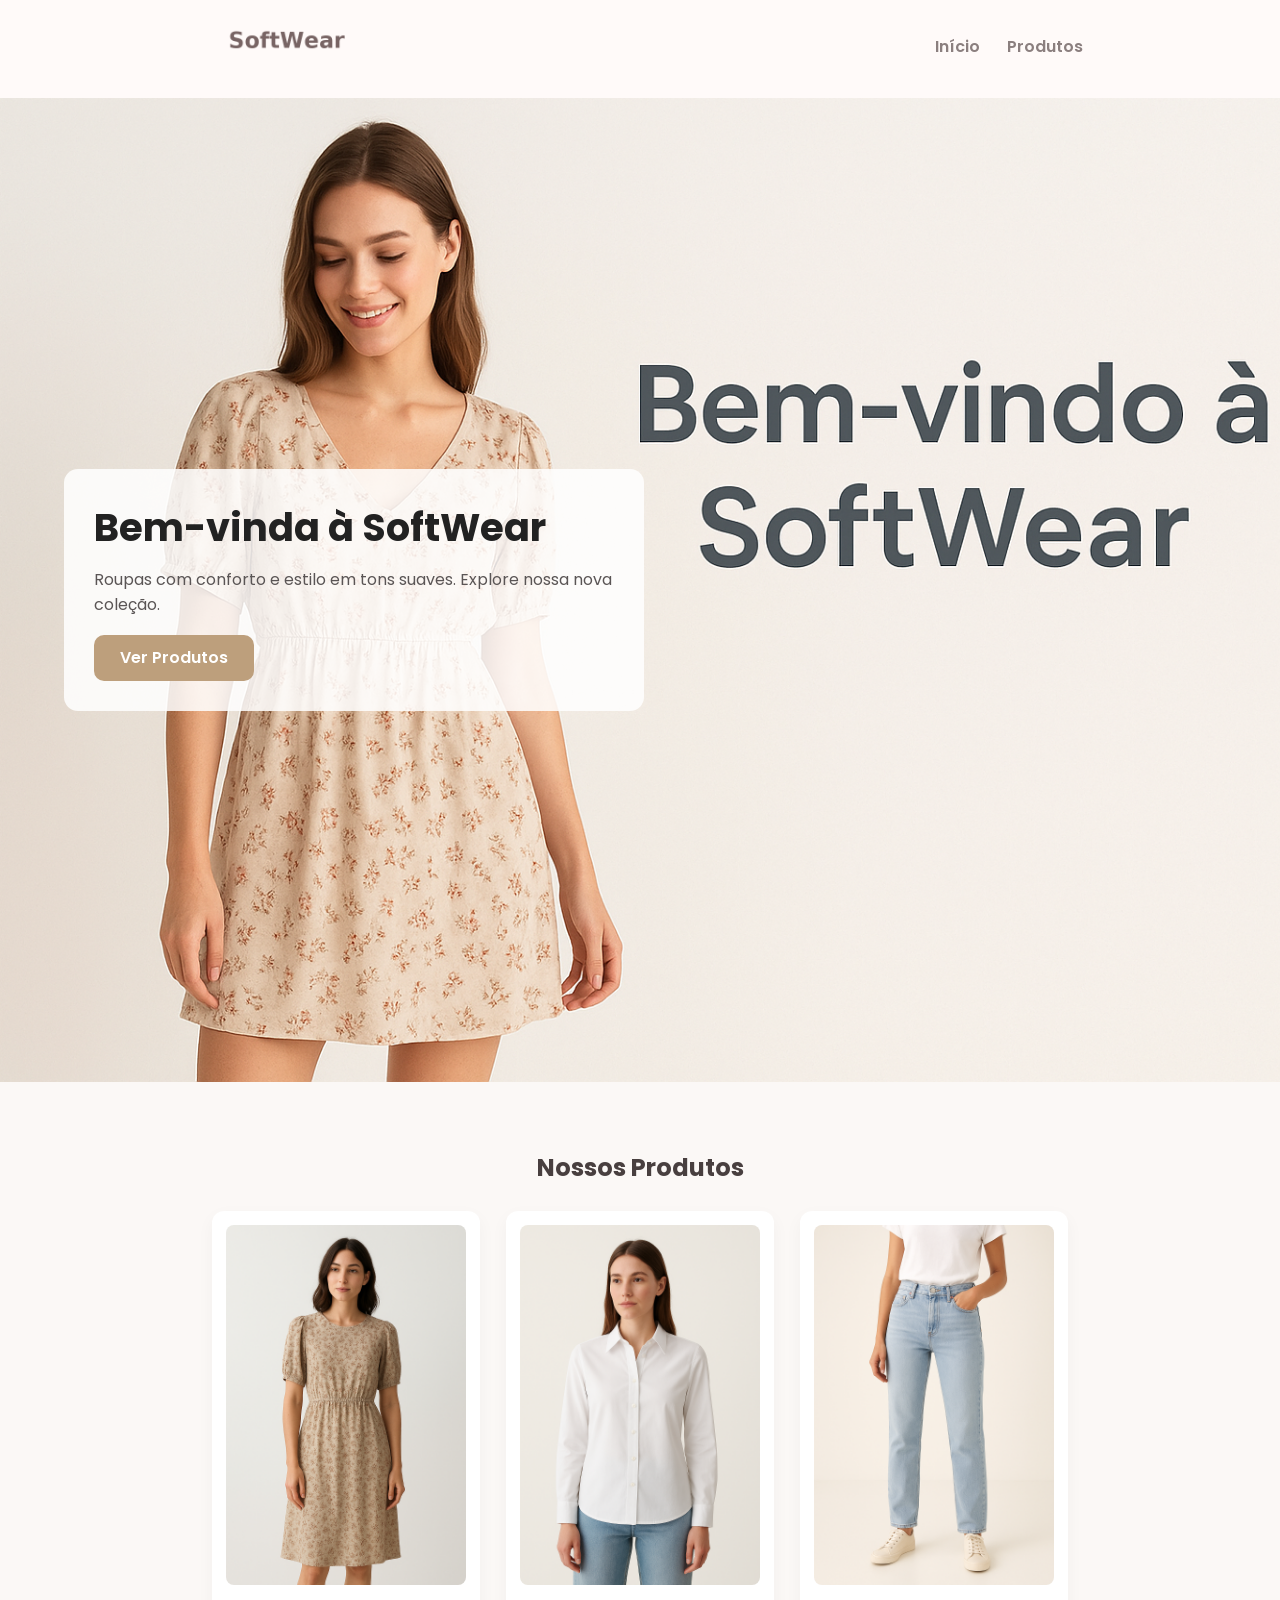
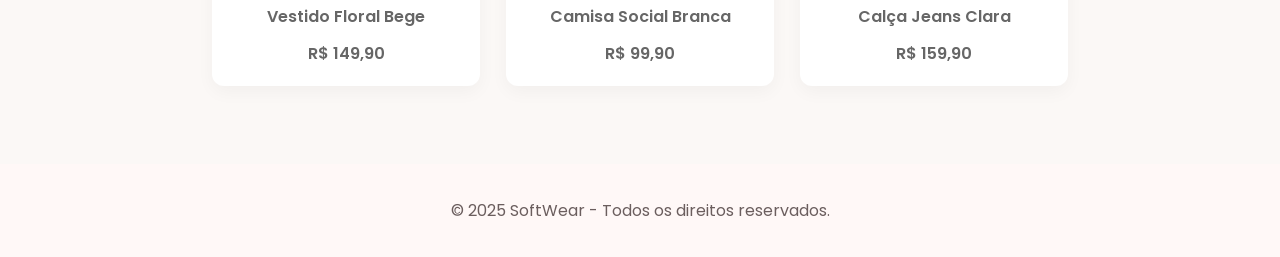
<file: index.html>
<!DOCTYPE html>
<html lang="pt-BR">

<head>
    <meta charset="UTF-8">
    <meta name="viewport" content="width=device-width, initial-scale=1.0">
    <title>SoftWear - Loja de Roupas</title>
    <link rel="stylesheet" href="style.css">
</head>

<body>
    <header>
        <div class="Externo header-inner">
            <div class="logo"><img src="imagens/logo.png" alt="SoftWear"></div>
            <nav>
                <ul>
                    <li><a href="index.html">Início</a></li>
                    <li><a href="produtos.html">Produtos</a></li>
                    
                </ul>
            </nav>
        </div>
    </header>

    <section class="banner" role="banner" aria-label="Banner principal">
        <div class="Content">
            <h1>Bem-vinda à SoftWear</h1>
            <p>Roupas com conforto e estilo em tons suaves. Explore nossa nova coleção.</p>
            <a class="LinkProdutos" href="produtos.html">Ver Produtos</a>
        </div>
    </section>


    <section class="section">
        <h2>Nossos Produtos</h2>
        <div class="grade-produtos" role="list">
            <div class="item" role="listitem">
                <img src="imagens/VestidoBege.png" alt="Vestido Floral Bege">
                <p>Vestido Floral Bege</p>
                <p>R$ 149,90</p>
            </div>
            <div class="item" role="listitem">
                <img src="imagens/CamisaSocial.png" alt="Camisa Social Branca">
                <p>Camisa Social Branca</p>
                <p>R$ 99,90</p>
            </div>
            <div class="item" role="listitem">
                <img src="imagens/Calsa Jeans.png" alt="Calça Jeans Clara">
                <p>Calça Jeans Clara</p>
                <p>R$ 159,90</p>
            </div>
    </section>


    <footer>
        <p>&copy; 2025 SoftWear - Todos os direitos reservados.</p>
    </footer>
</body>

</html>
</file>
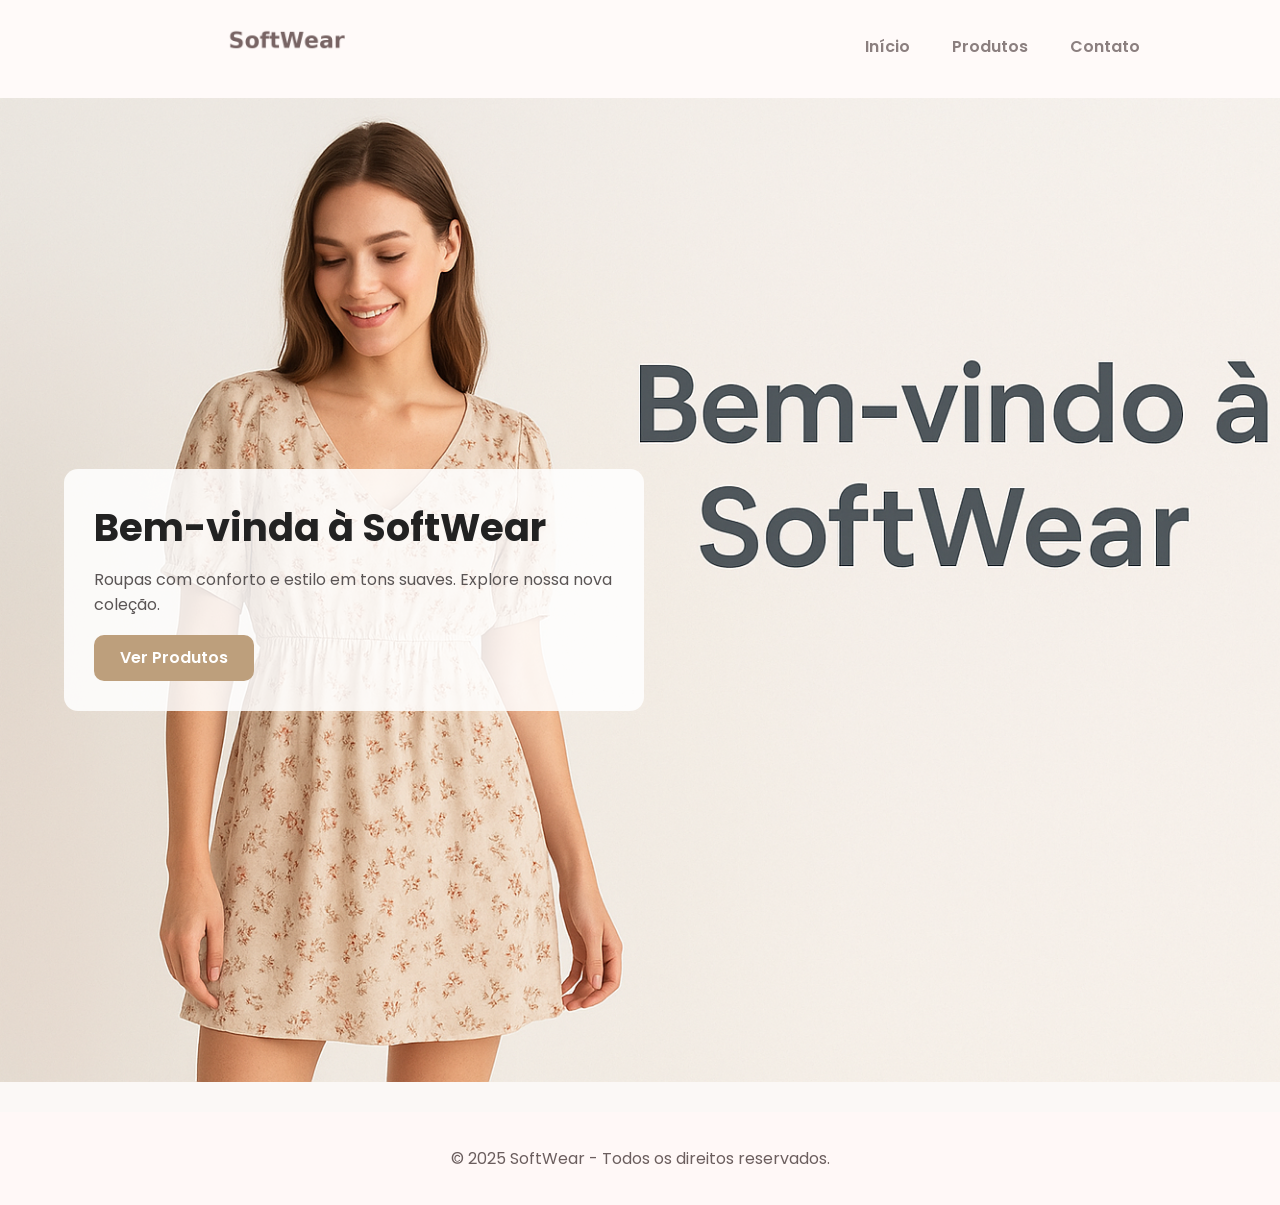
<file: Html/index.html>
<!DOCTYPE html>
<html lang="pt-BR">

<head>
    <meta charset="UTF-8">
    <meta name="viewport" content="width=device-width, initial-scale=1.0">
    <title>SoftWear - Loja de Roupas</title>
    <link rel="stylesheet" href="../CSS/style.css">
</head>

<body>
    <header>
        <div class="Externo header-inner">
            <a href="index.html">
                <div class="logo"><img src="../imagens/logo.png" alt="SoftWear"></div>
            </a>
            <nav>
                <ul>
                    <li><a href="index.html">Início</a></li>
                    <li><a href="produtos.html">Produtos</a></li>
                    <li><a href="contato.html">Contato</a></li>
                </ul>
            </nav>
        </div>
    </header>

    <section class="banner" role="banner" aria-label="Banner principal">
        <div class="Content">
            <h1>Bem-vinda à SoftWear</h1>
            <p>Roupas com conforto e estilo em tons suaves. Explore nossa nova coleção.</p>
            <a class="LinkProdutos" href="produtos.html">Ver Produtos</a>
        </div>
    </section>

    <footer>
        <p>&copy; 2025 SoftWear - Todos os direitos reservados.</p>
    </footer>
</body>

</html>
</file>
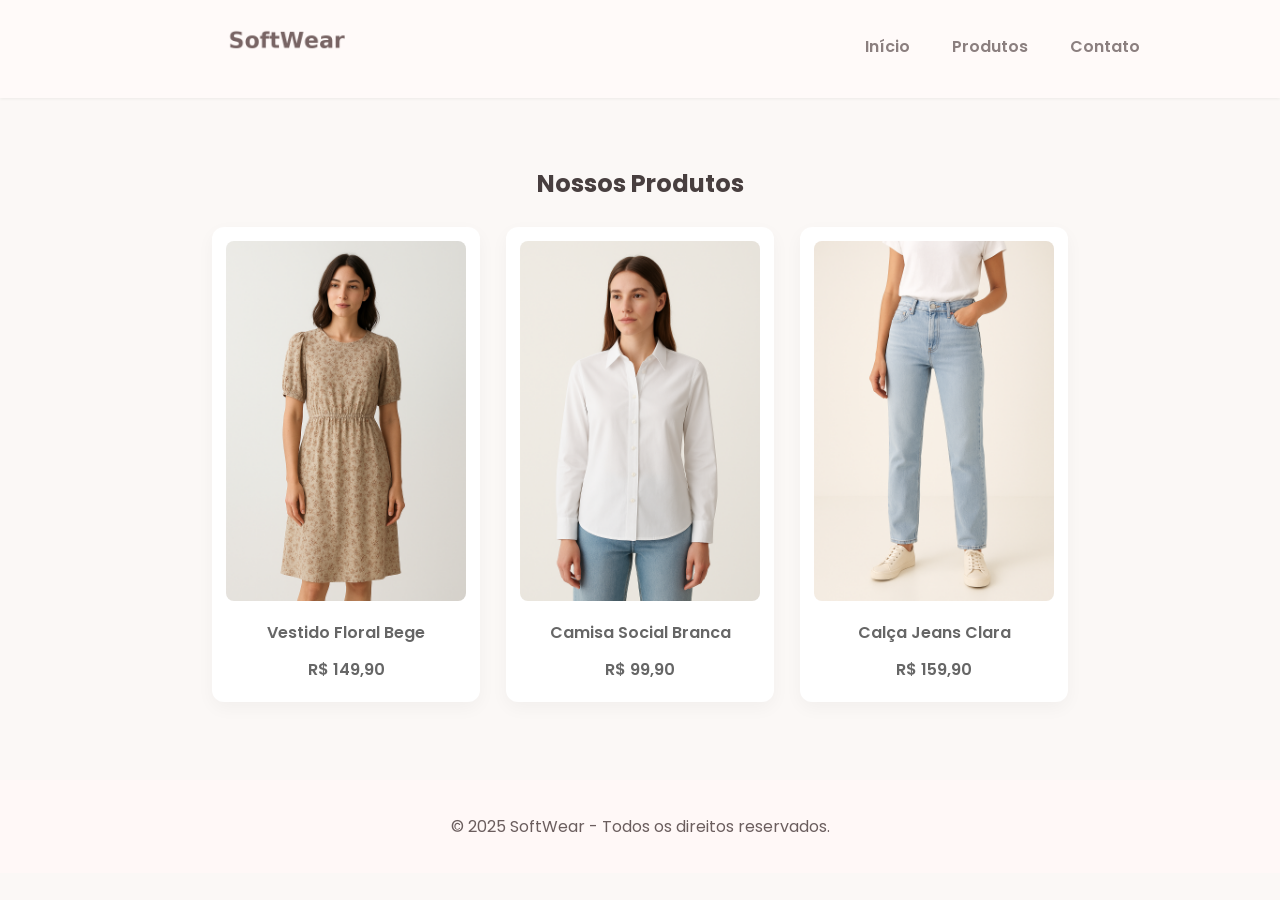
<file: produtos.html>
<!doctype html>
<html lang="pt-BR">
<head>
  <meta charset="utf-8">
  <meta name="viewport" content="width=device-width,initial-scale=1">
  <title>Produtos - SoftWear</title>
  <link rel="stylesheet" href="style.css">
</head>
<body>
  <header>
    <div class="Externo header-inner">
      <div class="logo"><img src="imagens/logo.png" alt="SoftWear"></div>
      <nav>
        <ul>
          <li><a href="index.html">Início</a></li>
          <li><a href="produtos.html">Produtos</a></li>
          <li><a href="contato.html">Contato</a></li>
        </ul>
      </nav>
    </div>
  </header>

  
     <section class="section">
        <h2>Nossos Produtos</h2>
        <div class="grade-produtos" role="list">
            <div class="item" role="listitem">
                <img src="imagens/VestidoBege.png" alt="Vestido Floral Bege">
                <p>Vestido Floral Bege</p>
                <p>R$ 149,90</p>
            </div>
            <div class="item" role="listitem">
                <img src="imagens/CamisaSocial.png" alt="Camisa Social Branca">
                <p>Camisa Social Branca</p>
                <p>R$ 99,90</p>
            </div>
            <div class="item" role="listitem">
                <img src="imagens/Calsa Jeans.png" alt="Calça Jeans Clara">
                <p>Calça Jeans Clara</p>
                <p>R$ 159,90</p>
            </div>
    </section>

  <footer>
    <p>&copy; 2025 SoftWear - Todos os direitos reservados.</p>
  </footer>
</body>
</html>
</file>
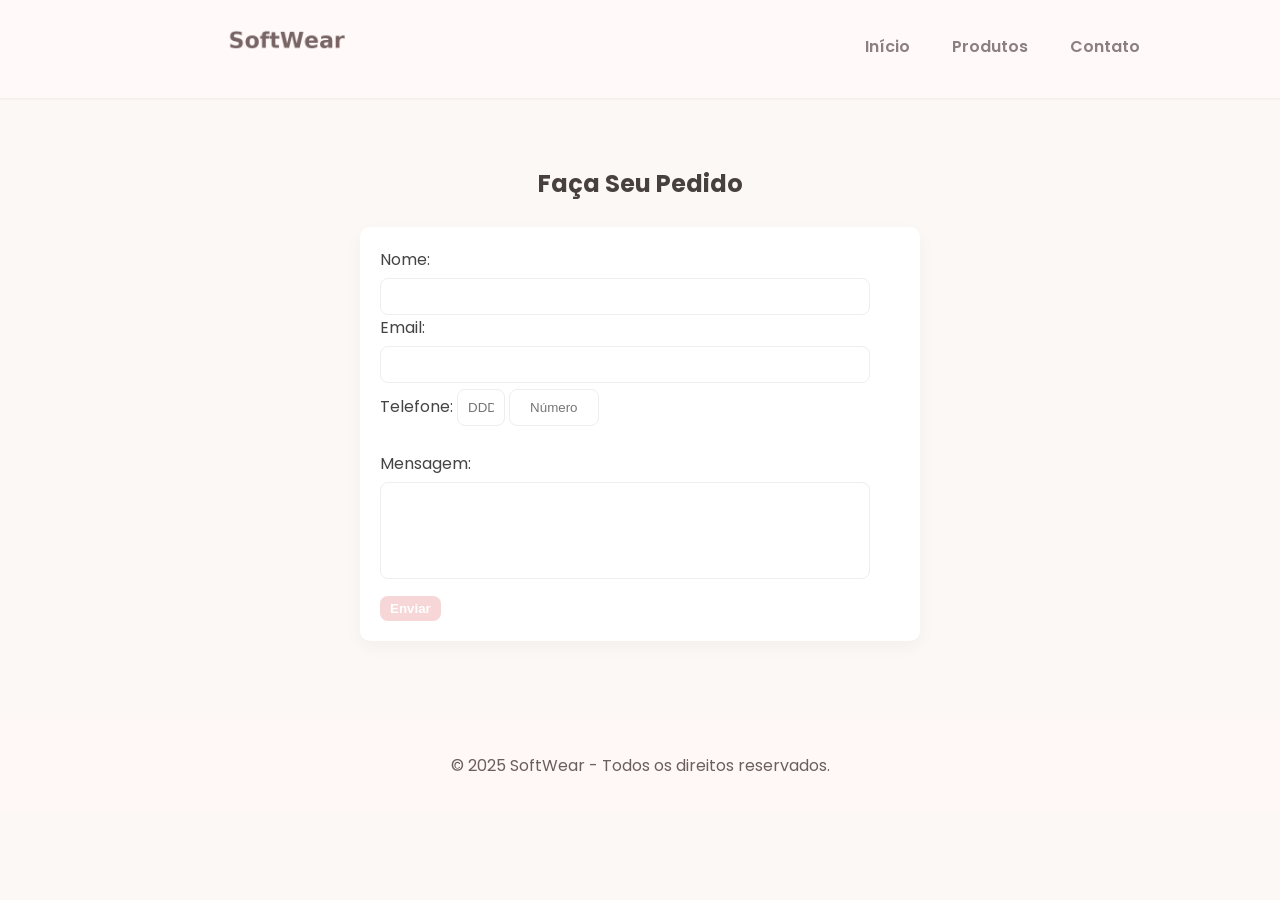
<file: Html/contato.html>
<!doctype html>
<html lang="pt-BR">

<head>
  <meta charset="utf-8">
  <meta name="viewport" content="width=device-width,initial-scale=1">
  <title>Contato - SoftWear</title>
  <link rel="stylesheet" href="../CSS/style.css">
</head>

<body>
  <header>
    <div class="Externo header-inner">
      <a href="index.html">
        <div class="logo"><img src="../imagens/logo.png" alt="SoftWear"></div>
      </a>
      <nav>
        <ul>
          <li><a href="index.html">Início</a></li>
          <li><a href="produtos.html">Produtos</a></li>
          <li><a href="contato.html">Contato</a></li>
        </ul>
      </nav>
    </div>
  </header>

  <main class="container">
    <section class="section">
      <h2>Faça Seu Pedido</h2>
      <div class="form">
        <form action="../contato.php" method="post">
          <label for="nome">Nome:</label>
          <input id="nome" name="nome" type="text" required>

          <label for="email">Email:</label>
          <input id="email" name="email" type="email" required>

          <label for="ddd">Telefone:</label>
          <input type="tel" id="ddd" name="ddd" maxlength="2" placeholder="DDD" required>
          <input id="numero" name="numero" type="tel" maxlength="9" placeholder="Número" required>
          <br><br>

          <label for="mensagem">Mensagem:</label>
          <textarea id="mensagem" name="mensagem" rows="5" required></textarea>

          <button type="submit">Enviar</button>
        </form>
      </div>
    </section>
  </main>

  <footer>
    <p>&copy; 2025 SoftWear - Todos os direitos reservados.</p>
  </footer>
</body>

</html>
</file>
<file: style.css>
@import url('https://fonts.googleapis.com/css2?family=Poppins:wght@300;400;600&display=swap');

body {
    font-family: 'Poppins', sans-serif;
    background: #fbf8f6;
    color: #444;
    margin: 0;
    background-color: #fbf8f6;
}

.Externo {
    max-width: 65%;
    margin: 0 auto;
    padding: 0 20px;
}

header {
    background: #fffaf9;
    padding: 18px 0;
    box-shadow: 0 1px 3px rgba(0, 0, 0, 0.06);
}

.header-inner {
    display: flex;
    align-items: center;
    justify-content: space-between;
}
.logo img {
    height: 55px;
}

nav ul {
    list-style: none;
    display: flex;
    gap: 22%;
    margin: 0;
    padding-bottom: 5px;
}

nav a {
    color: #8b7f7f;
    text-decoration: none;
    font-weight: 600
}

.banner {
    display: flex;
    align-items: center;
    gap: 40px;
    padding: 15% 0;
    background-image: url(imagens/Fundo.png);
    background-size: cover;
    background-position: center;
    color: #222;
    height: 600px;
    

}

.banner .Content {
    background: rgba(255, 255, 255, 0.85);
    padding: 30px;
    border-radius: 14px;
    max-width: 520px;
    margin-left: 5%;
}

.banner h1 {
    font-size: 240%;
    margin: 0 0 2% 0;
}

.banner p {
    margin: 0 0 18px 0;
    color: #5a5555
}

.LinkProdutos {
    display: inline-block;
    background: #bd9f7c;;
    color: #ffffff;
    padding: 2% 5%;
    border-radius: 10px;
    text-decoration: none;
    font-weight: 600;
}

.section {
    padding: 48px 0;
}

.section h2 {
    text-align: center;
    margin-bottom: 26px;
    color: #483f3f
}

.grade-produtos {
    display: flex;
    gap: 26px;
    justify-content: center;
    flex-wrap: wrap
}

.item {
    background: #fff;
    padding: 14px;
    border-radius: 12px;
    box-shadow: 0 6px 18px rgba(0, 0, 0, 0.04);
    width: 240px;
    text-align: center
}

.item img {
    width: 100%;
    border-radius: 8px
}

.item p {
    margin: 12px 0 6px 0;
    font-weight: 600;
    color: #666
}

footer {
    background: #fff8f7;
    padding: 18px 0;
    text-align: center;
    color: #6b5e5e;
    margin-top: 30px
}

.form {
    max-width: 520px;
    margin: 0 auto;
    background: #fff;
    padding: 20px;
    border-radius: 10px;
    box-shadow: 0 6px 18px rgba(0, 0, 0, 0.04)
}

button {
    margin-top: 10px;
    padding: 10px 14px;
    border-radius: 8px;
    border: 0;

    background: #f6d6d6;
    color: #fff;
    font-weight: 600
}
</file>
<file: CSS/style.css>
@import url('https://fonts.googleapis.com/css2?family=Poppins:wght@300;400;600&display=swap');

body {
    font-family: 'Poppins', sans-serif;
    background: #fbf8f6;
    color: #444;
    margin: 0;
    background-color: #fbf8f6;
}

.Externo {
    max-width: 65%;
    margin: 0 auto;
    padding: 0 20px;
}

header {
    background: #fffaf9;
    padding: 18px 0;
    box-shadow: 0 1px 3px rgba(0, 0, 0, 0.06);
}

.header-inner {
    display: flex;
    align-items: center;
    justify-content: space-between;
}

.logo img {
    height: 55px;
}

nav ul {
    list-style: none;
    display: flex;
    gap: 22%;
    margin: 0;
    padding-bottom: 5px;
}

nav a {
    color: #8b7f7f;
    text-decoration: none;
    font-weight: 600;
}

.banner {
    display: flex;
    align-items: center;
    gap: 40px;
    padding: 15% 0;
    background-image: url(../imagens/Fundo.png);
    background-size: cover;
    background-position: center;
    color: #222;
    height: 600px;
}

.banner .Content {
    background: rgba(255, 255, 255, 0.85);
    padding: 30px;
    border-radius: 14px;
    max-width: 520px;
    margin-left: 5%;
}

.banner h1 {
    font-size: 240%;
    margin: 0 0 2% 0;
}

.banner p {
    margin: 0 0 18px 0;
    color: #5a5555;
}

.LinkProdutos {
    display: inline-block;
    background: #bd9f7c;
    color: #ffffff;
    padding: 2% 5%;
    border-radius: 10px;
    text-decoration: none;
    font-weight: 600;
}

.section {
    padding: 48px 0;
}

.section h2 {
    text-align: center;
    margin-bottom: 26px;
    color: #483f3f;
}

.grade-produtos {
    display: flex;
    gap: 26px;
    justify-content: center;
    flex-wrap: wrap;
}

a:link {
    text-decoration: none;
}

.item {
    background: #fff;
    padding: 14px;
    border-radius: 12px;
    box-shadow: 0 6px 18px rgba(0, 0, 0, 0.04);
    width: 240px;
    text-align: center;
}

.item img {
    width: 100%;
    border-radius: 8px;
}

.item p {
    margin: 12px 0 6px 0;
    font-weight: 600;
    color: #666;
}

footer {
    background: #fff8f7;
    padding: 18px 0;
    text-align: center;
    color: #6b5e5e;
    margin-top: 30px;
}

.form {
    max-width: 520px;
    margin: 0 auto;
    background: #fff;
    padding: 20px;
    border-radius: 10px;
    box-shadow: 0 6px 18px rgba(0, 0, 0, 0.04);
}

button {
    margin-top: 10px;
    padding: 5px 10px;
    border-radius: 8px;
    border: 0;
    background: #f6d6d6;
    color: #fff;
    font-weight: 600;
}

#ddd {
    max-width: 5%;
    text-align: center;
}

#numero {
    max-width: 13%;
    text-align: center;
}

input[type="number"] {
    -moz-appearance: textfield;
    appearance: textfield;
}

input[type="number"]::-webkit-outer-spin-button,
input[type="number"]::-webkit-inner-spin-button {
    -webkit-appearance: none;
    margin: 0;
}

input,
textarea {
    resize: none;
    width: 90%;
    padding: 10px;
    border-radius: 8px;
    border: 1px solid #eee;
    margin-top: 6px;
}

.mensagem-retorno {
    max-width: 520px;
    margin: 0 auto;
    text-align: center;
}
</file>
